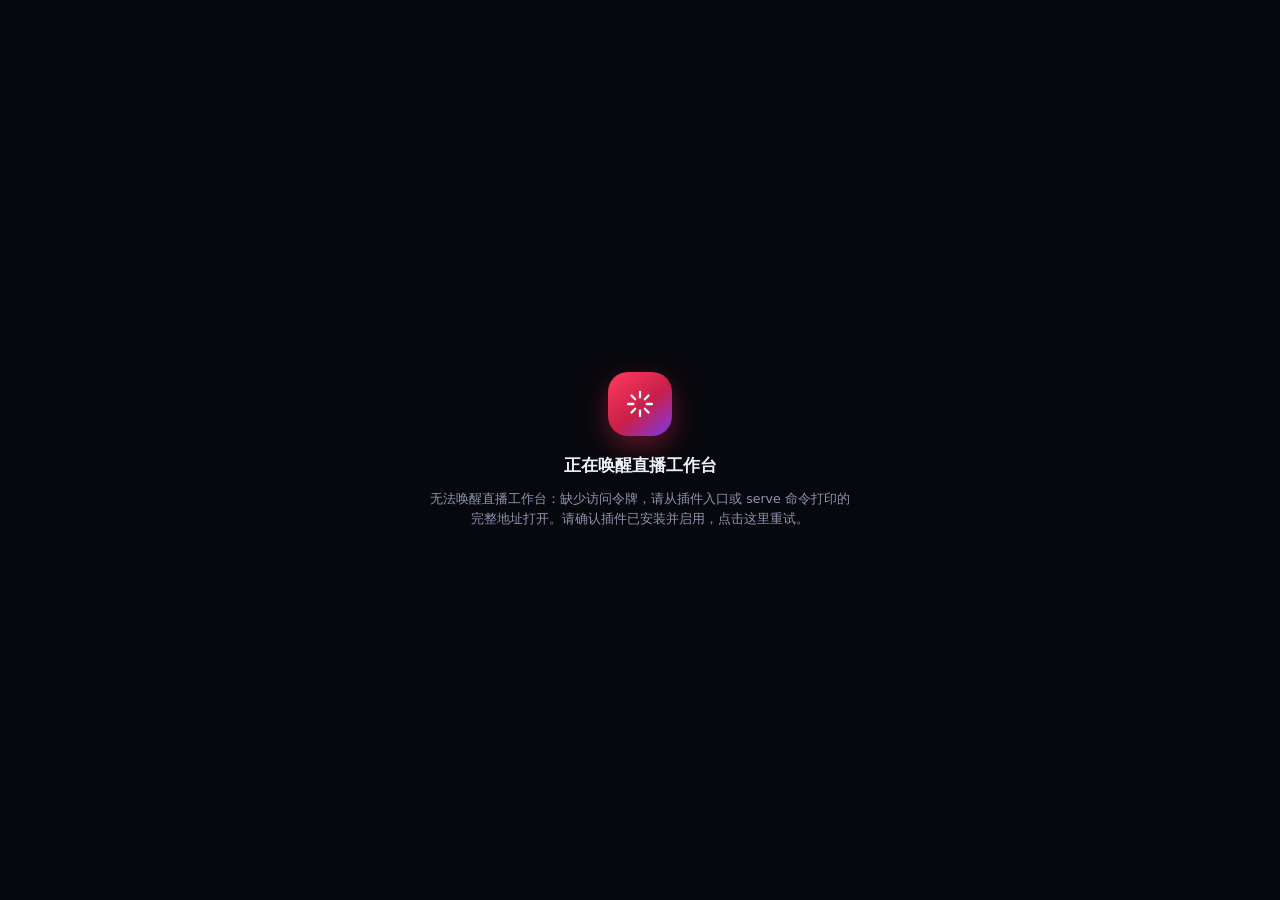
<file: web/index.html>
<!doctype html>
<html lang="zh-CN">
<head>
  <meta charset="utf-8" />
  <meta name="viewport" content="width=device-width, initial-scale=1" />
  <meta name="color-scheme" content="dark" />
  <title>抖音直播工作台</title>
  <link rel="icon" href="data:,">
  <link rel="stylesheet" href="assets/workbench.css" />
</head>
<body>
  <div id="app" class="wb" data-tab="console" data-boot="loading">
    <header class="topbar">
      <div class="brand">
        <span class="brand-mark" id="brand-icon" aria-hidden="true"></span>
        <div class="brand-text">
          <h1>抖音直播工作台</h1>
          <p><span class="mono" id="version-label">v1.0.0</span><span class="sep">·</span><span id="mode-label">正在连接本地互动服务</span></p>
        </div>
      </div>
      <div class="top-status">
        <span class="pill" id="conn-pill"><i class="dot"></i><span>连接中</span></span>
        <span class="pill neutral" id="health-pill">未开播</span>
        <span class="pill mono" id="clock-pill">00:00</span>
      </div>
      <div class="top-actions">
        <button type="button" class="btn ghost small" id="copy-overlay-top">复制覆盖层</button>
        <button type="button" class="btn ghost small" id="open-overlay-top">新窗口预览</button>
        <button type="button" class="btn primary" id="start-top">一键开播</button>
        <button type="button" class="btn danger" id="stop-top" hidden>结束直播</button>
      </div>
    </header>

    <nav class="tabs" id="tabs" aria-label="工作台分区">
      <button type="button" class="tab active" data-tab="console" data-icon="play">控制台</button>
      <button type="button" class="tab" data-tab="control" data-icon="monitor">场控</button>
        <button type="button" class="tab" data-tab="data" data-icon="chart">数据</button>
      <button type="button" class="tab" data-tab="monitor" data-icon="monitor">监控</button>
      <button type="button" class="tab" data-tab="review" data-icon="history">复盘</button>
      <button type="button" class="tab" data-tab="settings" data-icon="settings">设置</button>
      <span class="tab-spacer"></span>
      <span class="tab-hint" id="tab-hint">选择玩法 · 检查互动源 · 一键开播</span>
    </nav>

    <section class="live-hero" aria-label="直播主舞台">
      <div class="hero-copy">
        <span class="eyebrow"><i></i>LIVE CONTROL ROOM / 01</span>
        <h2>扣 1 加入人类，<em>扣 2 加入丧尸</em></h2>
        <p>双阵营实时对战：弹幕选边、礼物升级兵种，从冲锋兵一路进化到无敌邪神，先破对方基地者获胜。</p>
        <div class="hero-actions">
          <button type="button" class="btn primary large" id="hero-start">开始直播</button>
          
        </div>
        <div class="hero-metrics"><span><b id="hero-energy">扣1</b><small>加入人类</small></span><span><b id="hero-viewers">扣2</b><small>加入丧尸</small></span><span><b>礼物</b><small>升级兵种</small></span></div>
      </div>
      <div class="hero-stage hero-reactor-stage" id="hero-stage">
        <div class="stage-grid"></div><div class="stage-orbit orbit-a"></div><div class="stage-orbit orbit-b"></div>
        <div class="stage-reactor"><span class="stage-reactor-ring ring-one"></span><span class="stage-reactor-ring ring-two"></span><strong id="stage-beat">LIVE</strong><small>INTERACTION CORE</small></div>
        <div class="stage-label label-top">HUMAN VS ZOMBIE <b>● READY</b></div><div class="stage-label label-bottom">事件响应 <b id="stage-score">待开播</b></div>
        <div class="particle-field" id="particle-field"></div>
      </div>
    </section>

    <main class="main">
      <section class="pane" data-pane="console">
        <div class="console-grid">
          <div class="console-main">
            <section class="panel">
              <header class="panel-head">
                <div>
                  <h2>人类 VS 丧尸 · 主舞台</h2>
                  <p>双阵营兵线对战：弹幕选边、礼物升级兵种、破塔奖池与贡献榜实时结算</p>
                </div>
                <span class="tag" id="games-tag">抖音弹幕互动</span>
              </header>
              <div class="game-grid" id="game-grid"></div>
            </section>

            <section class="panel">
              <header class="panel-head">
                <div>
                  <h2>舞台控制</h2>
                  <p id="options-desc">控制回合时长、单位上限、助威推力、破塔奖池与镜头榜单</p>
                </div>
                <button type="button" class="btn ghost small" id="options-reset">恢复默认</button>
              </header>
              <div class="options-grid" id="options-grid"></div>
            </section>

            <section class="panel" id="launch-panel">
              <header class="panel-head">
                <div>
                  <h2>开播检查</h2>
                  <p>一键开播会启动互动服务、覆盖层与互动源</p>
                </div>
                <span class="tag good" id="launch-tag">就绪</span>
              </header>
              <div class="checklist" id="checklist"></div>
              <div class="launch-row">
                <button type="button" class="btn primary large" id="launch-btn">一键开播</button>
                <button type="button" class="btn secondary" id="next-round-btn">下一回合</button>
                <button type="button" class="btn danger ghost" id="end-btn">结束直播</button>
              </div>
              <p class="fineprint">开播后仍需在抖音直播伴侣里点「开始直播」；本工作台负责互动玩法、覆盖层与事件接入，不会操作抖音官方开播按钮。</p>
            </section>

            <section class="panel">
              <header class="panel-head">
                <div>
                  <h2>礼物模拟器</h2>
                  <p>不接真实弹幕也能彩排，礼物热度会真实计入当前玩法</p>
                </div>
                <span class="tag mono" id="gift-heat-preview">热度 +1</span>
              </header>
              <div class="gift-grid" id="gift-grid"></div>
              <div class="gift-form">
                <label class="field inline">
                  <span>观众昵称</span>
                  <input id="gift-user" type="text" maxlength="24" placeholder="留空则随机观众" autocomplete="off" />
                </label>
                <label class="field inline count">
                  <span>数量</span>
                  <input id="gift-count" type="number" min="1" max="999" step="1" value="1" />
                </label>
                <button type="button" class="btn primary" id="gift-send">送出礼物</button>
                <button type="button" class="btn ghost" id="gift-random">随机观众</button>
                
                
              </div>
              <div class="gift-feedback" id="gift-feedback">还没有送出测试礼物</div>
            </section>
          </div>

          <aside class="console-side">
            <section class="panel preview-panel">
              <header class="panel-head">
                <div>
                  <h2>直播预览 · 9:16</h2>
                  <p>与直播伴侣里的覆盖层一致</p>
                </div>
                <button type="button" class="icon-btn" id="preview-refresh" title="刷新预览" aria-label="刷新预览">
                  <svg width="16" height="16" viewBox="0 0 24 24" fill="none" stroke="currentColor" stroke-width="1.8" stroke-linecap="round" stroke-linejoin="round"><path d="M20 11a8 8 0 1 0-2.3 5.7M20 4v7h-7"/></svg>
                </button>
              </header>
              <div class="phone-frame">
                <div class="phone-notch"></div>
                <div class="phone-screen">
                  <iframe id="overlay-preview" title="直播覆盖层预览"></iframe>
                  <div class="preview-empty" id="preview-empty">正在连接互动服务</div>
                </div>
              </div>
              <div class="preview-actions">
                <button type="button" class="btn secondary small" id="copy-overlay-side">复制覆盖层地址</button>
                <button type="button" class="btn ghost small" id="open-overlay-side">浏览器打开</button>
              </div>
              <ol class="obs-steps">
                <li>打开抖音直播伴侣，添加「浏览器 / 网页」来源</li>
                <li>粘贴覆盖层地址，分辨率 1080 × 1920，背景透明</li>
                <li>工作台点「一键开播」后，再在直播伴侣点「开始直播」</li>
              </ol>
            </section>

            <section class="panel">
              <header class="panel-head compact">
                <div><h2>本场速览</h2><p id="side-session-label">待开播</p></div>
              </header>
              <div class="mini-stats" id="side-kpis"></div>
            </section>

            <section class="panel">
              <header class="panel-head compact">
                <div><h2>互动源</h2><p id="side-source-label">尚未连接</p></div>
                <span class="tag" id="side-source-tag">演示</span>
              </header>
              <div class="source-quick" id="side-source"></div>
            </section>
          </aside>
        </div>
      </section>

      <section class="pane" data-pane="control" hidden>
        <div class="control-hero panel">
          <div>
            <span class="eyebrow"><i></i>LIVE FLOOR / 02</span>
            <h2>场控台 · <em>节奏、话术、BGM</em> 一把抓</h2>
            <p>字幕直接上屏；关键词自动应答；到点自动提醒；背景音乐从覆盖层或本机播放。</p>
          </div>
          <div class="control-live" id="control-live"></div>
        </div>
        <div class="control-grid">
          <section class="panel control-push">
            <header class="panel-head">
              <div><h2>立即上屏</h2><p>6 秒后自动隐藏，可勾选语音播报</p></div>
              <span class="tag" id="control-subtitle-tag">待上屏</span>
            </header>
            <textarea id="control-text" class="control-text" rows="3" placeholder="例如：最后 30 秒，落后一方一个小心心就能反打"></textarea>
            <div class="control-row">
              <select id="control-tone">
                <option value="info">常规</option>
                <option value="human">人类阵营</option>
                <option value="zombie">丧尸阵营</option>
                <option value="gift">礼物感谢</option>
                <option value="boost">冲榜加速</option>
                <option value="welcome">欢迎新人</option>
                <option value="follow">关注感谢</option>
                <option value="warning">警示</option>
              </select>
              <label class="switch"><input type="checkbox" id="control-tts-once" /><i></i><span>语音播报</span></label>
              <button type="button" class="btn primary" id="control-push">上屏</button>
            </div>
          </section>
          <section class="panel control-bgm">
            <header class="panel-head">
              <div><h2>背景音乐</h2><p id="bgm-status">未选择曲目</p></div>
              <span class="tag" id="bgm-tag">停止</span>
            </header>
            <div class="bgm-now" id="bgm-now"></div>
            <div class="control-row">
              <input id="bgm-query" placeholder="搜索歌名 / 歌手，例如：开场 热血" />
              <button type="button" class="btn secondary" id="bgm-search">搜索</button>
            </div>
            <div class="bgm-results" id="bgm-results"></div>
            <div class="control-row">
              <button type="button" class="btn ghost" id="bgm-toggle">播放 / 暂停</button>
              <select id="bgm-route">
                <option value="workbench">本机播放（推荐）</option>
                <option value="overlay">覆盖层播放</option>
                <option value="both">同时播放</option>
              </select>
              <input id="bgm-volume" type="range" min="0" max="100" />
              <b id="bgm-volume-label">35%</b>
            </div>
            <p class="control-hint">本机播放（推荐）：直播伴侣采集「系统扬声器」，开播即响、不依赖浏览器手势；覆盖层播放：采集「网页声音」，浏览器可能拦截自动播放，需要先点一下覆盖层。两路不要同时开，避免回声。</p>
          </section>
          <section class="panel control-scripts">
            <header class="panel-head">
              <div><h2>话术库</h2><p>点击即上屏，F1–F6 快捷键</p></div>
              <button type="button" class="btn ghost small" id="control-ai">AI 生成 5 条</button>
            </header>
            <div id="script-groups" class="script-groups"></div>
          </section>
          <section class="panel control-rules">
            <header class="panel-head">
              <div><h2>自动应答</h2><p>关键词命中后自动上屏，同一个人有冷却</p></div>
              <span class="tag" id="rule-tag">0 条</span>
            </header>
            <div id="rule-list" class="rule-list"></div>
          </section>
          <section class="panel control-timeline">
            <header class="panel-head">
              <div><h2>场控时间轴</h2><p>按开播分钟提醒话术，点“执行”立即上屏</p></div>
            </header>
            <div id="timeline-list" class="timeline-list"></div>
          </section>
          <section class="panel control-safety">
            <header class="panel-head">
              <div><h2>安全与开关</h2><p>敏感词只拦截自动应答，不影响玩法计分</p></div>
            </header>
            <div class="control-switches">
              <label class="switch"><input type="checkbox" id="control-auto" /><i></i><span>自动应答</span></label>
              <label class="switch"><input type="checkbox" id="control-tts-global" /><i></i><span>全局语音播报</span></label>
            </div>
            <label class="field"><span>敏感词（逗号分隔）</span><textarea id="control-banned" rows="2"></textarea></label>
            <div class="form-actions"><button type="button" class="btn primary" id="control-save">保存场控设置</button></div>
          </section>
          <section class="panel control-stage">
            <header class="panel-head">
              <div><h2>3D 舞台与主将</h2><p>覆盖层实时 3D；可导入 meshy.cn 下载的 GLB 主将模型</p></div>
              <span class="tag" id="stage-tag">3D</span>
            </header>
            <div class="stage-form">
              <label class="field"><span>舞台模式</span>
                <select id="stage-mode">
                  <option value="3d">3D 舞台</option>
                  <option value="auto">自动（失败回退 2D）</option>
                  <option value="2d">2D 舞台</option>
                </select>
              </label>
              <label class="field"><span>画质</span>
                <select id="stage-quality">
                  <option value="high">高（推荐）</option>
                  <option value="balanced">均衡</option>
                  <option value="low">低配</option>
                </select>
              </label>
              <label class="field"><span>机位</span>
                <select id="stage-camera">
                  <option value="cinematic">电影感晃动</option>
                  <option value="fixed">固定机位</option>
                </select>
              </label>
              <label class="field"><span>舞台背景</span><select id="stage-background"><option value="auto">自动匹配玩法</option></select></label>
            </div>
            <div class="stage-models" id="stage-models"></div>
            <div class="control-row">
              <label class="btn ghost file-btn">导入 GLB<input type="file" id="stage-import" accept=".glb,.gltf" hidden /></label>
              <button type="button" class="btn primary" id="stage-save">保存舞台设置</button>
              <a class="btn ghost" href="https://meshy.cn/" target="_blank" rel="noreferrer">去 meshy.cn 下载</a>
            </div>
            <p class="control-hint">meshy.cn → 3D 模型 → 生成或挑一个 → 下载 GLB（带骨骼动画更好）→ 导入后指派给人类/丧尸主将。模型只保存在本机插件目录。</p>
          </section>
        </div>
      </section>

      <section class="pane" data-pane="data" hidden>
        <div class="stats-grid" id="data-kpis"></div>
        <div class="data-grid">
          <section class="panel">
            <header class="panel-head">
              <div><h2>礼物热度趋势</h2><p id="chart-caption">按分钟统计本场礼物热度</p></div>
              <span class="tag mono" id="chart-total">0 热度</span>
            </header>
            <div class="chart" id="heat-chart"></div>
          </section>
          <section class="panel">
            <header class="panel-head">
              <div><h2>玩法实时数据</h2><p id="engine-caption">尚未开播</p></div>
            </header>
            <div class="engine-snapshot" id="engine-snapshot"></div>
          </section>
        </div>
        <div class="data-grid">
          <section class="panel">
            <header class="panel-head">
              <div><h2>贡献榜</h2><p>按本场礼物热度排序，刷新会同步到覆盖层</p></div>
              <span class="tag" id="top-users-tag">0 人上榜</span>
            </header>
            <div class="table" id="top-users"></div>
          </section>
          <section class="panel">
            <header class="panel-head">
              <div><h2>回合记录</h2><p>本场结算明细，最多保留最近 8 回合</p></div>
            </header>
            <div class="round-list" id="round-list"></div>
          </section>
        </div>
      </section>

      <section class="pane" data-pane="monitor" hidden>
        <div class="stats-grid" id="monitor-kpis"></div>
        <div class="monitor-grid">
          <section class="panel">
            <header class="panel-head">
              <div><h2>互动源</h2><p>演示源用于彩排；中继用于接入真实弹幕</p></div>
              <span class="tag" id="source-mode-tag">演示</span>
            </header>
            <div id="source-detail"></div>
          </section>
          <section class="panel">
            <header class="panel-head">
              <div><h2>健康与告警</h2><p>连接、回合与记录异常都会出现在这里</p></div>
            </header>
            <div class="alert-list" id="alert-list"></div>
          </section>
        </div>
        <section class="panel">
          <header class="panel-head">
            <div><h2>实时事件流</h2><p>最近 20 条互动事件，按时间倒序</p></div>
            <span class="pill" id="stream-pill"><i class="dot"></i><span>SSE 连接中</span></span>
          </header>
          <div class="table event-table" id="event-stream"></div>
        </section>
      </section>

      <section class="pane" data-pane="review" hidden>
        <div class="review-grid">
          <section class="panel">
            <header class="panel-head">
              <div><h2>本场复盘</h2><p id="review-caption">尚未开播</p></div>
              <div class="head-actions">
                <button type="button" class="btn ghost small" id="report-copy">复制摘要</button>
                <button type="button" class="btn ghost small" id="report-export">导出 JSON</button>
              </div>
            </header>
            <div id="report-card"></div>
          </section>
          <section class="panel">
            <header class="panel-head">
              <div><h2>历史场次</h2><p>数据保存在本机插件数据目录</p></div>
              <button type="button" class="btn ghost small" id="sessions-refresh">刷新</button>
            </header>
            <div id="session-list" class="session-list"></div>
            <div id="session-detail" class="session-detail" hidden></div>
          </section>
        </div>
      </section>

      <section class="pane" data-pane="settings" hidden>
        <div class="settings-grid">
          <section class="panel">
            <header class="panel-head"><div><h2>直播间信息</h2><p>显示在覆盖层顶部，影响所有玩法</p></div></header>
            <div class="form-grid">
              <label class="field"><span>直播间标题</span><input id="set-title" type="text" maxlength="30" /></label>
              <label class="field"><span>副标题</span><input id="set-subtitle" type="text" maxlength="40" /></label>
              <label class="field"><span>覆盖层主题</span>
                <div class="theme-row" id="set-theme">
                  <button type="button" class="theme-swatch" data-theme="neon"><i class="sw-neon"></i>霓虹夜场</button>
                  <button type="button" class="theme-swatch" data-theme="candy"><i class="sw-candy"></i>糖果派对</button>
                  <button type="button" class="theme-swatch" data-theme="gold"><i class="sw-gold"></i>鎏金舞台</button>
                </div>
              </label>
              <div class="toggle-row">
                <label class="switch"><input type="checkbox" id="set-sound" /><i></i><span>覆盖层音效</span></label>
                <label class="switch"><input type="checkbox" id="set-hints" /><i></i><span>显示玩法提示</span></label>
              </div>
            </div>
            <div class="form-actions"><button type="button" class="btn primary" id="set-info-save">保存直播间信息</button></div>
          </section>

          <section class="panel">
            <header class="panel-head"><div><h2>真实弹幕中继</h2><p>把扩展或弹幕中继的推送地址填到这里；令牌只保存在本机</p></div><span class="tag" id="relay-state-tag">演示源</span></header>
            <div class="form-grid">
              <label class="field"><span>中继地址</span><input id="set-relay-url" type="text" placeholder="http://127.0.0.1:17321/events" autocomplete="off" /></label>
              <label class="field"><span>访问令牌</span><input id="set-relay-token" type="password" placeholder="留空表示不修改已保存令牌" autocomplete="off" /></label>
              <label class="switch"><input type="checkbox" id="set-relay-auto" /><i></i><span>断线自动重连</span></label>
            </div>
            <div class="form-actions">
              <button type="button" class="btn primary" id="relay-save">保存并连接</button>
              <button type="button" class="btn ghost" id="relay-demo">切回演示源</button>
              <button type="button" class="btn ghost" id="relay-clear-token">清除令牌</button>
            </div>
          </section>

          <section class="panel">
            <header class="panel-head"><div><h2>演示互动</h2><p>彩排时自动生成礼物、评论、进场与点赞</p></div><span class="tag" id="demo-state-tag">未运行</span></header>
            <div class="form-grid two">
              <label class="field"><span>演示节奏</span>
                <select id="set-demo-scenario">
                  <option value="normal">常态互动</option>
                  <option value="burst">礼物爆发</option>
                  <option value="finale">终场冲榜</option>
                  <option value="quiet">安静陪伴</option>
                </select>
              </label>
              <label class="field"><span>速度倍率</span>
                <select id="set-demo-speed">
                  <option value="0.5">0.5 倍</option>
                  <option value="1">1 倍</option>
                  <option value="2">2 倍</option>
                  <option value="4">4 倍</option>
                </select>
              </label>
            </div>
            <div class="form-actions"><button type="button" class="btn primary" id="demo-save">保存演示设置</button></div>
          </section>

          <section class="panel">
            <header class="panel-head"><div><h2>礼物热度权重</h2><p>只影响玩法计分，不是抖音官方抖币价格</p></div><button type="button" class="btn ghost small" id="heat-reset">恢复默认</button></header>
            <div class="heat-grid" id="heat-grid"></div>
            <div class="form-actions"><button type="button" class="btn primary" id="heat-save">保存礼物权重</button></div>
          </section>


          <section class="panel">
            <header class="panel-head"><div><h2>运行信息</h2><p>本地服务与数据目录</p></div></header>
            <div class="info-list" id="runtime-info"></div>
          </section>
        </div>
      </section>
    </main>

    <div class="toasts" id="toasts" aria-live="polite"></div>
    <div class="modal-backdrop" id="modal" hidden>
      <div class="modal" role="dialog" aria-modal="true">
        <h3 id="modal-title">确认操作</h3>
        <p id="modal-text"></p>
        <div class="modal-actions">
          <button type="button" class="btn ghost" id="modal-cancel">取消</button>
          <button type="button" class="btn danger" id="modal-confirm">确认</button>
        </div>
      </div>
    </div>
    <div class="boot-screen" id="boot-screen">
      <div class="boot-card">
        <span class="brand-mark big" id="boot-icon" aria-hidden="true"></span>
        <h2>正在唤醒直播工作台</h2>
        <p id="boot-text">连接本地互动服务…</p>
      </div>
    </div>
  </div>
  <script type="module" src="assets/workbench.mjs"></script>
</body>
</html>
</file>
<file: web/assets/workbench.css>
:root {
  --bg: #08090f;
  --bg-soft: #0b0d16;
  --panel: #11131e;
  --panel-2: #161a28;
  --panel-3: #1b2030;
  --line: rgba(255, 255, 255, 0.08);
  --line-strong: rgba(255, 255, 255, 0.16);
  --text: #eef1fa;
  --muted: #8d95ad;
  --faint: #626a83;
  --red: #fe2c55;
  --red-soft: rgba(254, 44, 85, 0.14);
  --red-deep: #d61f45;
  --cyan: #22d3ee;
  --cyan-soft: rgba(34, 211, 238, 0.12);
  --gold: #facc15;
  --green: #34d399;
  --amber: #fbbf24;
  --blue: #60a5fa;
  --radius: 16px;
  --radius-sm: 11px;
  --shadow: 0 18px 50px rgba(0, 0, 0, 0.35);
  --font: "PingFang SC", "Microsoft YaHei", "Noto Sans SC", "Source Han Sans SC", system-ui, sans-serif;
  --num: "DIN Alternate", "Bahnschrift", "Arial Narrow", "PingFang SC", sans-serif;
}

* { box-sizing: border-box; }

html, body {
  margin: 0;
  min-height: 100%;
  background: var(--bg);
  color: var(--text);
  font-family: var(--font);
  font-size: 14px;
  -webkit-font-smoothing: antialiased;
}

body {
  background:
    radial-gradient(1100px 500px at 8% -10%, rgba(254, 44, 85, 0.16), transparent 60%),
    radial-gradient(900px 480px at 96% 0%, rgba(34, 211, 238, 0.09), transparent 62%),
    linear-gradient(180deg, #0a0c14 0%, #08090f 55%, #07080d 100%);
  background-attachment: fixed;
}

button { font-family: inherit; }
input, select, textarea { font-family: inherit; }
[hidden] { display: none !important; }

::-webkit-scrollbar { width: 10px; height: 10px; }
::-webkit-scrollbar-thumb { background: rgba(255, 255, 255, 0.12); border-radius: 8px; }
::-webkit-scrollbar-track { background: transparent; }

.mono { font-family: var(--num); font-variant-numeric: tabular-nums; }

/* ── 顶栏 ─────────────────────────────────────────────── */
.wb { min-height: 100vh; padding-bottom: 40px; }

.topbar {
  position: sticky;
  top: 0;
  z-index: 40;
  display: flex;
  align-items: center;
  gap: 18px;
  padding: 12px 22px;
  border-bottom: 1px solid var(--line);
  background: rgba(8, 9, 15, 0.86);
  backdrop-filter: blur(18px);
}

.brand { display: flex; align-items: center; gap: 12px; min-width: 0; }
.brand-mark {
  width: 42px;
  height: 42px;
  flex-shrink: 0;
  border-radius: 13px;
  display: grid;
  place-items: center;
  color: #fff;
  background: linear-gradient(140deg, #ff3b5c, #c81f4a 55%, #7c3aed);
  box-shadow: 0 10px 26px rgba(254, 44, 85, 0.35);
}
.brand-mark svg { width: 22px; height: 22px; }
.brand-mark.big { width: 64px; height: 64px; border-radius: 20px; }
.brand-mark.big svg { width: 32px; height: 32px; }
.brand-text { min-width: 0; }
.brand-text h1 { margin: 0; font-size: 17px; letter-spacing: 0.4px; white-space: nowrap; overflow: hidden; text-overflow: ellipsis; }
.brand-text p { margin: 3px 0 0; display: flex; align-items: center; gap: 6px; color: var(--muted); font-size: 12px; }
.brand-text .sep { color: var(--faint); }

.top-status { display: flex; align-items: center; gap: 8px; margin-left: auto; }
.top-actions { display: flex; align-items: center; gap: 8px; }

.pill {
  display: inline-flex;
  align-items: center;
  gap: 7px;
  height: 30px;
  padding: 0 12px;
  border-radius: 999px;
  border: 1px solid var(--line);
  background: rgba(255, 255, 255, 0.03);
  color: var(--muted);
  font-size: 12px;
  white-space: nowrap;
}
.pill .dot { width: 7px; height: 7px; border-radius: 50%; background: var(--faint); }
.pill.live { color: #ffd6de; border-color: rgba(254, 44, 85, 0.45); background: var(--red-soft); }
.pill.live .dot { background: var(--red); box-shadow: 0 0 0 4px rgba(254, 44, 85, 0.16); animation: pulse 1.8s infinite; }
.pill.ok { color: #a7f3d0; border-color: rgba(52, 211, 153, 0.3); background: rgba(52, 211, 153, 0.08); }
.pill.ok .dot { background: var(--green); }
.pill.warn { color: #fde68a; border-color: rgba(251, 191, 36, 0.35); background: rgba(251, 191, 36, 0.08); }
.pill.warn .dot { background: var(--amber); }
.pill.bad { color: #fecdd3; border-color: rgba(251, 113, 133, 0.4); background: rgba(251, 113, 133, 0.1); }
.pill.bad .dot { background: #fb7185; }
.pill.neutral { color: var(--muted); }

@keyframes pulse {
  0%, 100% { box-shadow: 0 0 0 3px rgba(254, 44, 85, 0.18); }
  50% { box-shadow: 0 0 0 7px rgba(254, 44, 85, 0.04); }
}

/* ── 按钮 ─────────────────────────────────────────────── */
.btn {
  display: inline-flex;
  align-items: center;
  justify-content: center;
  gap: 7px;
  height: 36px;
  padding: 0 16px;
  border-radius: 10px;
  border: 1px solid transparent;
  font-size: 13px;
  font-weight: 600;
  letter-spacing: 0.3px;
  cursor: pointer;
  white-space: nowrap;
  transition: transform 0.12s ease, background 0.2s ease, border-color 0.2s ease, opacity 0.2s ease;
  user-select: none;
}
.btn:active { transform: translateY(1px); }
.btn:disabled { opacity: 0.45; cursor: not-allowed; }
.btn.primary {
  color: #fff;
  background: linear-gradient(135deg, #ff4d6d, #e11d48 60%, #be123c);
  box-shadow: 0 8px 22px rgba(225, 29, 72, 0.3);
}
.btn.primary:hover { filter: brightness(1.06); }
.btn.secondary { color: #dbe4ff; background: rgba(255, 255, 255, 0.08); border-color: var(--line-strong); }
.btn.secondary:hover { background: rgba(255, 255, 255, 0.12); }
.btn.ghost { color: var(--muted); background: transparent; border-color: var(--line); }
.btn.ghost:hover { color: var(--text); background: rgba(255, 255, 255, 0.05); border-color: var(--line-strong); }
.btn.danger { color: #fecdd3; background: rgba(190, 18, 60, 0.18); border-color: rgba(251, 113, 133, 0.35); }
.btn.danger:hover { background: rgba(190, 18, 60, 0.3); }
.btn.danger.ghost { background: transparent; }
.btn.small { height: 30px; padding: 0 11px; font-size: 12px; border-radius: 8px; }
.btn.large { height: 44px; padding: 0 26px; font-size: 14px; border-radius: 12px; }
.btn.team-red { color: #ffc2cf; border-color: rgba(254, 44, 85, 0.35); }
.btn.team-blue { color: #bfdbfe; border-color: rgba(96, 165, 250, 0.35); }
.btn svg { flex-shrink: 0; }

.icon-btn {
  width: 30px;
  height: 30px;
  display: grid;
  place-items: center;
  border-radius: 8px;
  border: 1px solid var(--line);
  background: transparent;
  color: var(--muted);
  cursor: pointer;
}
.icon-btn:hover { color: var(--text); background: rgba(255, 255, 255, 0.06); }

/* ── 分区导航 ─────────────────────────────────────────── */
.tabs {
  position: sticky;
  top: 67px;
  z-index: 30;
  display: flex;
  align-items: center;
  gap: 6px;
  padding: 8px 22px;
  border-bottom: 1px solid var(--line);
  background: rgba(9, 10, 17, 0.9);
  backdrop-filter: blur(16px);
  overflow-x: auto;
}
.tabs::-webkit-scrollbar { height: 0; }
.tab {
  display: inline-flex;
  align-items: center;
  gap: 7px;
  height: 34px;
  padding: 0 14px;
  border: 1px solid transparent;
  border-radius: 9px;
  background: transparent;
  color: var(--muted);
  font-size: 13px;
  font-weight: 600;
  cursor: pointer;
  white-space: nowrap;
}
.tab svg { width: 15px; height: 15px; opacity: 0.85; }
.tab:hover { color: var(--text); background: rgba(255, 255, 255, 0.05); }
.tab.active { color: #fff; background: rgba(254, 44, 85, 0.14); border-color: rgba(254, 44, 85, 0.32); }
.tab-spacer { flex: 1; }
.tab-hint { color: var(--faint); font-size: 12px; white-space: nowrap; padding-right: 4px; }

/* ── 布局 ─────────────────────────────────────────────── */
.main { max-width: 1560px; margin: 0 auto; padding: 18px 22px 0; }
.pane { display: none; }
.pane.active { display: block; animation: paneIn 0.22s ease both; }
@keyframes paneIn { from { opacity: 0; transform: translateY(6px); } to { opacity: 1; transform: none; } }

.panel {
  border: 1px solid var(--line);
  border-radius: var(--radius);
  background: linear-gradient(160deg, rgba(22, 26, 40, 0.92), rgba(13, 15, 24, 0.94));
  box-shadow: var(--shadow);
  padding: 18px;
  min-width: 0;
}
.panel + .panel { margin-top: 14px; }
.panel-head {
  display: flex;
  align-items: flex-start;
  justify-content: space-between;
  gap: 14px;
  margin-bottom: 14px;
}
.panel-head.compact { margin-bottom: 10px; }
.panel-head h2 { margin: 0; font-size: 15px; letter-spacing: 0.3px; }
.panel-head p { margin: 4px 0 0; color: var(--muted); font-size: 12px; line-height: 1.5; }
.head-actions { display: flex; align-items: center; gap: 8px; flex-shrink: 0; }

.tag {
  display: inline-flex;
  align-items: center;
  height: 24px;
  padding: 0 9px;
  border-radius: 7px;
  border: 1px solid var(--line);
  background: rgba(255, 255, 255, 0.04);
  color: var(--muted);
  font-size: 11px;
  letter-spacing: 0.4px;
  white-space: nowrap;
}
.tag.good { color: #a7f3d0; border-color: rgba(52, 211, 153, 0.3); background: rgba(52, 211, 153, 0.08); }
.tag.warn { color: #fde68a; border-color: rgba(251, 191, 36, 0.3); background: rgba(251, 191, 36, 0.08); }
.tag.bad { color: #fecdd3; border-color: rgba(251, 113, 133, 0.32); background: rgba(251, 113, 133, 0.08); }
.tag.live { color: #ffd6de; border-color: rgba(254, 44, 85, 0.4); background: var(--red-soft); }
.tag.mono { font-family: var(--num); }

/* ── 控制台 ───────────────────────────────────────────── */
.console-grid { display: grid; grid-template-columns: minmax(0, 1fr) 372px; gap: 14px; align-items: start; }
.console-grid > *, .data-grid > *, .monitor-grid > *, .review-grid > *, .settings-grid > * { min-width: 0; }
.console-side { position: sticky; top: 118px; display: flex; flex-direction: column; gap: 0; }
.console-side .panel + .panel { margin-top: 14px; }

.game-grid { display: grid; grid-template-columns: repeat(auto-fill, minmax(242px, 1fr)); gap: 10px; }
.game-card {
  position: relative;
  display: flex;
  flex-direction: column;
  gap: 10px;
  min-height: 238px;
  padding: 14px;
  border-radius: 14px;
  border: 1px solid var(--line);
  background: rgba(9, 13, 24, 0.78);
  cursor: pointer;
  text-align: left;
  color: inherit;
  transition: border-color 0.18s ease, transform 0.18s ease, box-shadow 0.18s ease;
  overflow: hidden;
  isolation: isolate;
}
.game-card::before {
  content: "";
  position: absolute;
  inset: 0;
  z-index: 0;
  background-image: var(--cover, none);
  background-size: cover;
  background-position: center 42%;
  opacity: 0.82;
  transform: scale(1.04);
  transition: opacity 0.28s ease, transform 0.5s cubic-bezier(0.22, 1, 0.36, 1);
}
.game-card::after {
  content: "";
  position: absolute;
  inset: 0;
  z-index: 0;
  pointer-events: none;
  background:
    linear-gradient(180deg, rgba(5, 9, 18, 0.08) 0%, rgba(5, 9, 18, 0.34) 38%, rgba(5, 9, 18, 0.93) 100%),
    linear-gradient(150deg, color-mix(in srgb, var(--a) 24%, transparent), transparent 55%);
}
.game-card > * { position: relative; z-index: 1; }
.game-card:hover { border-color: var(--line-strong); transform: translateY(-2px); box-shadow: 0 16px 40px rgba(0, 0, 0, 0.38); }
.game-card:hover::before { opacity: 0.95; transform: scale(1.1); }
.game-card.selected {
  border-color: color-mix(in srgb, var(--a) 62%, transparent);
  background: rgba(9, 13, 24, 0.86);
  box-shadow: 0 0 0 1px color-mix(in srgb, var(--a) 40%, transparent), 0 18px 44px rgba(0, 0, 0, 0.4), 0 0 34px color-mix(in srgb, var(--a) 22%, transparent);
}
.game-card.selected::before { opacity: 1; }
.game-head { display: flex; align-items: center; gap: 10px; }
.game-icon {
  width: 40px;
  height: 40px;
  border-radius: 11px;
  display: grid;
  place-items: center;
  flex-shrink: 0;
  color: #fff;
  background: linear-gradient(140deg, color-mix(in srgb, var(--a) 92%, #fff), color-mix(in srgb, var(--b) 82%, #000));
  box-shadow: 0 8px 18px color-mix(in srgb, var(--a) 26%, transparent);
}
.game-icon svg { width: 21px; height: 21px; }
.game-title { min-width: 0; }
.game-title b { display: block; font-size: 15px; letter-spacing: 0.3px; }
.game-title span { display: block; margin-top: 3px; color: var(--muted); font-size: 11px; }
.game-check {
  position: absolute;
  top: 12px;
  right: 12px;
  width: 20px;
  height: 20px;
  border-radius: 50%;
  border: 1px solid var(--line-strong);
  display: grid;
  place-items: center;
  color: transparent;
  background: rgba(0, 0, 0, 0.25);
}
.game-card.selected .game-check { color: #fff; background: var(--a); border-color: transparent; }
.game-card.selected .game-check svg { width: 12px; height: 12px; }
.game-tagline { margin: 0; color: #c6ccdd; font-size: 12px; line-height: 1.55; min-height: 36px; }
.game-features { display: flex; flex-wrap: wrap; gap: 5px; }
.game-features span {
  padding: 3px 7px;
  border-radius: 6px;
  background: rgba(255, 255, 255, 0.05);
  border: 1px solid var(--line);
  color: var(--muted);
  font-size: 10.5px;
}
.game-foot { display: flex; align-items: center; justify-content: space-between; gap: 8px; margin-top: auto; }
.game-foot span { color: var(--muted); font-size: 11px; }
.game-foot b { font-family: var(--num); color: var(--text); font-size: 12px; font-weight: 600; }

.options-grid { display: grid; grid-template-columns: repeat(auto-fill, minmax(168px, 1fr)); gap: 12px; }
.field { display: flex; flex-direction: column; gap: 6px; min-width: 0; }
.field > span { color: var(--muted); font-size: 12px; letter-spacing: 0.3px; }
.field input, .field select, .field textarea {
  width: 100%;
  min-height: 36px;
  padding: 8px 11px;
  border-radius: 9px;
  border: 1px solid var(--line-strong);
  background: rgba(6, 8, 14, 0.55);
  color: var(--text);
  font-size: 13px;
  outline: none;
  transition: border-color 0.15s ease, box-shadow 0.15s ease;
}
.field textarea { resize: vertical; line-height: 1.6; }
.field input:focus, .field select:focus, .field textarea:focus {
  border-color: rgba(254, 44, 85, 0.55);
  box-shadow: 0 0 0 3px rgba(254, 44, 85, 0.12);
}
.field input::placeholder, .field textarea::placeholder { color: var(--faint); }
.field.inline { flex-direction: row; align-items: center; gap: 8px; }
.field.inline > span { white-space: nowrap; }
.field.inline input { width: 180px; }
.field.inline.count input { width: 76px; }
.field .suffix { position: relative; }
.field .suffix input { padding-right: 36px; }
.field .suffix em { position: absolute; right: 11px; top: 50%; transform: translateY(-50%); color: var(--faint); font-style: normal; font-size: 11px; pointer-events: none; }

.checklist { display: flex; flex-direction: column; gap: 8px; }
.check-row {
  display: flex;
  align-items: center;
  gap: 10px;
  padding: 10px 12px;
  border-radius: 11px;
  border: 1px solid var(--line);
  background: rgba(255, 255, 255, 0.025);
}
.check-icon {
  width: 26px;
  height: 26px;
  flex-shrink: 0;
  border-radius: 8px;
  display: grid;
  place-items: center;
  background: rgba(255, 255, 255, 0.05);
  color: var(--muted);
}
.check-icon svg { width: 14px; height: 14px; }
.check-row.ok .check-icon { color: var(--green); background: rgba(52, 211, 153, 0.1); }
.check-row.warn .check-icon { color: var(--amber); background: rgba(251, 191, 36, 0.1); }
.check-row.bad .check-icon { color: #fb7185; background: rgba(251, 113, 133, 0.1); }
.check-text { flex: 1; min-width: 0; }
.check-text b { display: block; font-size: 13px; font-weight: 600; }
.check-text span { display: block; margin-top: 2px; color: var(--muted); font-size: 11.5px; overflow: hidden; text-overflow: ellipsis; white-space: nowrap; }
.check-state { flex-shrink: 0; font-size: 11.5px; color: var(--muted); }
.check-row.ok .check-state { color: var(--green); }
.check-row.warn .check-state { color: var(--amber); }
.check-row.bad .check-state { color: #fb7185; }

.launch-row { display: flex; flex-wrap: wrap; gap: 8px; margin-top: 14px; }
.fineprint { margin: 12px 0 0; color: var(--faint); font-size: 11.5px; line-height: 1.6; }

.gift-grid { display: grid; grid-template-columns: repeat(auto-fill, minmax(96px, 1fr)); gap: 8px; }
.gift-chip {
  display: flex;
  flex-direction: column;
  align-items: center;
  gap: 5px;
  padding: 10px 6px 8px;
  border-radius: 11px;
  border: 1px solid var(--line);
  background: rgba(255, 255, 255, 0.025);
  color: var(--muted);
  cursor: pointer;
  transition: border-color 0.15s ease, background 0.15s ease, color 0.15s ease;
}
.gift-chip .gi { width: 24px; height: 24px; }
.gift-chip b { font-size: 12px; font-weight: 600; color: #d9deee; }
.gift-chip em { font-style: normal; font-family: var(--num); font-size: 10.5px; color: var(--faint); }
.gift-chip:hover { border-color: var(--line-strong); background: rgba(255, 255, 255, 0.05); }
.gift-chip.active { color: var(--gold); border-color: rgba(250, 204, 21, 0.38); background: rgba(250, 204, 21, 0.08); }
.gift-chip.active b { color: #fef3c7; }
.gift-chip.active em { color: var(--gold); }

.gift-form { display: flex; flex-wrap: wrap; align-items: flex-end; gap: 10px; margin-top: 12px; }
.gift-feedback {
  margin-top: 10px;
  padding: 9px 12px;
  border-radius: 9px;
  border: 1px dashed var(--line);
  color: var(--faint);
  font-size: 12px;
}
.gift-feedback.ok { color: #c7f9e5; border-color: rgba(52, 211, 153, 0.35); background: rgba(52, 211, 153, 0.06); }
.gift-feedback.err { color: #fecdd3; border-color: rgba(251, 113, 133, 0.35); background: rgba(251, 113, 133, 0.06); }

/* ── 预览 ─────────────────────────────────────────────── */
.preview-panel { padding-bottom: 14px; }
.phone-frame {
  position: relative;
  width: min(100%, 300px);
  margin: 4px auto 0;
  padding: 7px;
  border-radius: 30px;
  background: linear-gradient(160deg, #262b3d, #10121c);
  border: 1px solid var(--line-strong);
  box-shadow: 0 24px 60px rgba(0, 0, 0, 0.45), inset 0 0 0 1px rgba(255, 255, 255, 0.04);
}
.phone-notch {
  position: absolute;
  top: 12px;
  left: 50%;
  transform: translateX(-50%);
  width: 74px;
  height: 16px;
  border-radius: 0 0 10px 10px;
  background: #080a12;
  z-index: 3;
  opacity: 0.85;
}
.phone-screen {
  position: relative;
  aspect-ratio: 9 / 16;
  border-radius: 24px;
  overflow: hidden;
  background: #05060c;
}
.phone-screen iframe {
  position: absolute;
  inset: 0;
  width: 100%;
  height: 100%;
  border: 0;
  display: block;
}
.preview-empty {
  position: absolute;
  inset: 0;
  display: grid;
  place-items: center;
  padding: 20px;
  text-align: center;
  color: var(--faint);
  font-size: 12px;
  background:
    radial-gradient(circle at 50% 30%, rgba(255, 59, 92, 0.1), transparent 60%),
    #080a12;
  z-index: 2;
}
.preview-empty.hidden { display: none; }
.preview-actions { display: flex; gap: 8px; margin-top: 12px; }
.preview-actions .btn { flex: 1; }
.obs-steps {
  margin: 12px 0 0;
  padding: 12px 12px 12px 30px;
  border-radius: 11px;
  border: 1px solid var(--line);
  background: rgba(255, 255, 255, 0.022);
  color: var(--muted);
  font-size: 11.5px;
  line-height: 1.65;
}
.obs-steps li + li { margin-top: 4px; }
.obs-steps li::marker { color: var(--red); font-family: var(--num); }

.mini-stats { display: grid; grid-template-columns: 1fr 1fr; gap: 8px; }
.mini-stat {
  padding: 10px 12px;
  border-radius: 10px;
  border: 1px solid var(--line);
  background: rgba(255, 255, 255, 0.025);
}
.mini-stat span { display: block; color: var(--muted); font-size: 11px; }
.mini-stat b { display: block; margin-top: 3px; font-family: var(--num); font-size: 19px; font-weight: 700; letter-spacing: 0.3px; }
.mini-stat b.accent { color: var(--gold); }
.mini-stat b.cyan { color: var(--cyan); }

.source-quick { display: flex; flex-direction: column; gap: 7px; }
.source-line { display: flex; align-items: center; justify-content: space-between; gap: 10px; padding: 8px 10px; border-radius: 9px; border: 1px solid var(--line); background: rgba(255, 255, 255, 0.022); font-size: 12px; }
.source-line span { color: var(--muted); }
.source-line b { font-weight: 600; color: #d9deee; max-width: 60%; overflow: hidden; text-overflow: ellipsis; white-space: nowrap; }

/* ── 数据 ─────────────────────────────────────────────── */
.stats-grid { display: grid; grid-template-columns: repeat(auto-fit, minmax(148px, 1fr)); gap: 10px; margin-bottom: 14px; }
.stat {
  position: relative;
  padding: 14px 16px;
  border-radius: 14px;
  border: 1px solid var(--line);
  background: linear-gradient(160deg, rgba(24, 28, 43, 0.9), rgba(12, 14, 22, 0.94));
  overflow: hidden;
}
.stat::after {
  content: "";
  position: absolute;
  right: -20px;
  top: -30px;
  width: 80px;
  height: 80px;
  border-radius: 50%;
  background: radial-gradient(circle, var(--tone, rgba(254, 44, 85, 0.18)), transparent 70%);
}
.stat span { display: block; color: var(--muted); font-size: 11.5px; letter-spacing: 0.3px; }
.stat b { display: block; margin-top: 6px; font-family: var(--num); font-size: 26px; font-weight: 700; letter-spacing: 0.4px; }
.stat em { display: block; margin-top: 3px; font-style: normal; font-size: 11px; color: var(--faint); }
.stat.gold b { color: var(--gold); }
.stat.cyan b { color: var(--cyan); }
.stat.green b { color: var(--green); }
.stat.red b { color: #ff8ba1; }

.data-grid { display: grid; grid-template-columns: minmax(0, 1.5fr) minmax(0, 1fr); gap: 14px; margin-bottom: 14px; }
.data-grid .panel { margin-top: 0; }
.chart { height: 238px; position: relative; }
.chart svg { width: 100%; height: 100%; display: block; overflow: visible; }
.chart-empty { position: absolute; inset: 0; display: grid; place-items: center; color: var(--faint); font-size: 12px; }
.chart-label { font-family: var(--num); font-size: 10.5px; fill: var(--faint); }
.chart-grid-line { stroke: rgba(255, 255, 255, 0.06); stroke-width: 1; }
.chart-area { fill: url(#heatGrad); }
.chart-line { fill: none; stroke: #ff4d6d; stroke-width: 2.2; stroke-linecap: round; stroke-linejoin: round; }
.chart-dot { fill: #ffe4ea; stroke: #ff4d6d; stroke-width: 2; }

.engine-snapshot { display: flex; flex-direction: column; gap: 10px; }
.snapshot-empty { color: var(--faint); font-size: 12px; padding: 20px 0; text-align: center; }
.snapshot-row { display: flex; align-items: center; justify-content: space-between; gap: 10px; padding: 10px 12px; border-radius: 10px; border: 1px solid var(--line); background: rgba(255, 255, 255, 0.025); font-size: 12px; }
.snapshot-row span { color: var(--muted); }
.snapshot-row b { font-family: var(--num); font-size: 15px; color: #e8edff; }
.snapshot-row .team-red { color: #ff8ba1; }
.snapshot-row .team-blue { color: #93c5fd; }
.snapshot-bar { height: 6px; border-radius: 999px; background: rgba(255, 255, 255, 0.06); overflow: hidden; flex: 1; margin: 0 8px; }
.snapshot-bar i { display: block; height: 100%; border-radius: inherit; background: linear-gradient(90deg, #ff4d6d, #ff9db2); }
.snapshot-bar.blue i { background: linear-gradient(90deg, #3b82f6, #93c5fd); }
.snapshot-chips { display: flex; flex-wrap: wrap; gap: 6px; }
.snapshot-chips span { padding: 5px 9px; border-radius: 7px; border: 1px solid var(--line); background: rgba(255, 255, 255, 0.03); color: var(--muted); font-size: 11px; }
.snapshot-chips b { color: var(--text); font-family: var(--num); font-weight: 600; }

.table { display: flex; flex-direction: column; gap: 6px; }
.table-empty { padding: 22px 10px; text-align: center; color: var(--faint); font-size: 12px; }
.trow {
  display: grid;
  align-items: center;
  gap: 10px;
  padding: 9px 12px;
  border-radius: 10px;
  border: 1px solid var(--line);
  background: rgba(255, 255, 255, 0.02);
  min-height: 46px;
}
.trow.head { background: transparent; border-color: transparent; padding-top: 0; padding-bottom: 0; min-height: 24px; color: var(--faint); font-size: 11px; }
.user-row { grid-template-columns: 34px 34px minmax(0, 1fr) 84px 62px; }
.rank-badge { font-family: var(--num); font-size: 14px; color: var(--muted); text-align: center; }
.user-row:nth-child(2) .rank-badge { color: var(--gold); }
.user-name { min-width: 0; overflow: hidden; text-overflow: ellipsis; white-space: nowrap; font-size: 13px; }
.user-team { font-size: 10.5px; color: var(--muted); }
.user-team.red { color: #ff8ba1; }
.user-team.blue { color: #93c5fd; }
.user-heat { font-family: var(--num); font-size: 14px; color: var(--gold); text-align: right; }
.user-gifts { font-family: var(--num); font-size: 11.5px; color: var(--faint); text-align: right; }
.avatar {
  width: 34px;
  height: 34px;
  border-radius: 50%;
  display: grid;
  place-items: center;
  color: #fff;
  font-size: 13px;
  font-weight: 700;
  border: 1px solid rgba(255, 255, 255, 0.16);
  flex-shrink: 0;
}

.round-list { display: flex; flex-direction: column; gap: 8px; }
.round-item { padding: 11px 12px; border-radius: 10px; border: 1px solid var(--line); background: rgba(255, 255, 255, 0.022); }
.round-top { display: flex; align-items: center; justify-content: space-between; gap: 10px; }
.round-top b { font-size: 12.5px; }
.round-top span { color: var(--faint); font-size: 11px; }
.round-meta { display: flex; flex-wrap: wrap; gap: 6px; margin-top: 7px; }
.round-meta span { padding: 3px 7px; border-radius: 6px; background: rgba(255, 255, 255, 0.04); border: 1px solid var(--line); color: var(--muted); font-size: 10.5px; }
.round-meta b { color: var(--gold); font-family: var(--num); font-weight: 600; }

/* ── 监控 ─────────────────────────────────────────────── */
.monitor-grid { display: grid; grid-template-columns: minmax(0, 1fr) minmax(0, 1fr); gap: 14px; margin-bottom: 14px; }
.monitor-grid .panel { margin-top: 0; }
.source-form { display: flex; flex-direction: column; gap: 10px; }
.source-form .form-actions { margin-top: 2px; }
.source-status { display: grid; grid-template-columns: 1fr 1fr; gap: 8px; margin-bottom: 12px; }
.source-status .mini-stat b { font-size: 16px; }
.alert-list { display: flex; flex-direction: column; gap: 7px; max-height: 330px; overflow: auto; padding-right: 2px; }
.alert-row { display: flex; gap: 9px; padding: 9px 11px; border-radius: 9px; border: 1px solid var(--line); background: rgba(255, 255, 255, 0.022); }
.alert-row i { width: 6px; height: 6px; border-radius: 50%; margin-top: 6px; flex-shrink: 0; background: var(--muted); }
.alert-row.info i { background: var(--cyan); }
.alert-row.warn i { background: var(--amber); }
.alert-row.error i { background: #fb7185; }
.alert-body { min-width: 0; flex: 1; }
.alert-body b { display: block; font-size: 12px; font-weight: 600; }
.alert-body span { display: block; margin-top: 2px; color: var(--muted); font-size: 11px; }
.alert-time { color: var(--faint); font-size: 10.5px; font-family: var(--num); white-space: nowrap; }
.event-table .trow { grid-template-columns: 64px 92px minmax(0, 1fr) 110px 74px; }
.event-type { font-size: 11px; color: var(--muted); }
.event-type.gift { color: var(--gold); }
.event-type.comment { color: var(--cyan); }
.event-type.enter { color: var(--green); }
.event-user { overflow: hidden; text-overflow: ellipsis; white-space: nowrap; font-size: 12px; }
.event-detail { overflow: hidden; text-overflow: ellipsis; white-space: nowrap; color: #cdd3e4; font-size: 12px; }
.event-heat { font-family: var(--num); color: var(--gold); text-align: right; font-size: 12px; }
.event-time { font-family: var(--num); color: var(--faint); text-align: right; font-size: 11px; }

/* ── 复盘 ─────────────────────────────────────────────── */
.review-grid { display: grid; grid-template-columns: minmax(0, 1.15fr) minmax(0, 0.85fr); gap: 14px; align-items: start; }
.review-grid .panel { margin-top: 0; }
.report-top { display: flex; align-items: center; gap: 12px; padding: 13px 14px; border-radius: 12px; border: 1px solid var(--line); background: linear-gradient(120deg, rgba(254, 44, 85, 0.12), rgba(255, 255, 255, 0.02)); }
.report-top .avatar { width: 44px; height: 44px; font-size: 16px; border-radius: 12px; background: linear-gradient(140deg, #ff4d6d, #7c3aed); }
.report-top b { display: block; font-size: 15px; }
.report-top span { display: block; margin-top: 3px; color: var(--muted); font-size: 12px; }
.report-totals { display: grid; grid-template-columns: repeat(auto-fit, minmax(96px, 1fr)); gap: 8px; margin-top: 12px; }
.report-total { padding: 10px 12px; border-radius: 10px; border: 1px solid var(--line); background: rgba(255, 255, 255, 0.022); }
.report-total span { display: block; color: var(--muted); font-size: 11px; }
.report-total b { display: block; margin-top: 4px; font-family: var(--num); font-size: 18px; }
.report-sub { margin-top: 12px; }
.report-sub h4 { margin: 0 0 8px; font-size: 12px; color: var(--muted); font-weight: 600; letter-spacing: 0.4px; }
.report-empty { padding: 26px 10px; text-align: center; color: var(--faint); font-size: 12px; }

.session-list { display: flex; flex-direction: column; gap: 7px; max-height: 420px; overflow: auto; padding-right: 2px; }
.session-row {
  display: flex;
  align-items: center;
  gap: 10px;
  padding: 10px 11px;
  border-radius: 10px;
  border: 1px solid var(--line);
  background: rgba(255, 255, 255, 0.022);
  cursor: pointer;
  text-align: left;
  color: inherit;
}
.session-row:hover { border-color: var(--line-strong); background: rgba(255, 255, 255, 0.04); }
.session-row.active { border-color: rgba(254, 44, 85, 0.4); background: rgba(254, 44, 85, 0.07); }
.session-icon { width: 32px; height: 32px; border-radius: 9px; display: grid; place-items: center; background: rgba(255, 255, 255, 0.05); color: var(--muted); flex-shrink: 0; }
.session-icon svg { width: 15px; height: 15px; }
.session-body { flex: 1; min-width: 0; }
.session-body b { display: block; font-size: 12.5px; overflow: hidden; text-overflow: ellipsis; white-space: nowrap; }
.session-body span { display: block; margin-top: 2px; color: var(--faint); font-size: 11px; }
.session-numbers { text-align: right; flex-shrink: 0; }
.session-numbers b { display: block; font-family: var(--num); font-size: 13px; color: var(--gold); }
.session-numbers span { display: block; margin-top: 2px; color: var(--faint); font-size: 10.5px; }
.session-detail { margin-top: 12px; padding: 12px; border-radius: 11px; border: 1px solid var(--line-strong); background: rgba(0, 0, 0, 0.22); }
.session-detail h4 { margin: 0 0 8px; font-size: 13px; }
.session-detail .kv { display: flex; justify-content: space-between; gap: 12px; padding: 5px 0; border-bottom: 1px dashed var(--line); font-size: 12px; color: var(--muted); }
.session-detail .kv:last-of-type { border-bottom: 0; }
.session-detail .kv b { color: var(--text); font-family: var(--num); font-weight: 600; }
.detail-actions { display: flex; gap: 8px; margin-top: 10px; }

/* ── 设置 ─────────────────────────────────────────────── */
.settings-grid { display: grid; grid-template-columns: repeat(2, minmax(0, 1fr)); gap: 14px; align-items: start; }
.settings-grid .panel { margin-top: 0; }
.form-grid { display: flex; flex-direction: column; gap: 12px; }
.form-grid.two { display: grid; grid-template-columns: 1fr 1fr; gap: 10px; }
.form-actions { display: flex; flex-wrap: wrap; gap: 8px; margin-top: 13px; }
.toggle-row { display: flex; flex-wrap: wrap; gap: 16px; padding-top: 4px; }
.switch { display: inline-flex; align-items: center; gap: 8px; color: var(--muted); font-size: 12px; cursor: pointer; }
.switch input { display: none; }
.switch i { width: 36px; height: 20px; border-radius: 999px; background: rgba(255, 255, 255, 0.1); border: 1px solid var(--line-strong); position: relative; transition: background 0.18s ease; }
.switch i::after { content: ""; position: absolute; left: 2px; top: 2px; width: 14px; height: 14px; border-radius: 50%; background: #cbd2e4; transition: transform 0.18s ease, background 0.18s ease; }
.switch input:checked + i { background: rgba(254, 44, 85, 0.55); border-color: rgba(254, 44, 85, 0.6); }
.switch input:checked + i::after { transform: translateX(16px); background: #fff; }
.theme-row { display: flex; gap: 8px; flex-wrap: wrap; }
.theme-swatch { display: inline-flex; align-items: center; gap: 7px; height: 36px; padding: 0 11px; border-radius: 9px; border: 1px solid var(--line); background: rgba(255, 255, 255, 0.03); color: var(--muted); font-size: 12px; cursor: pointer; }
.theme-swatch i { width: 16px; height: 16px; border-radius: 50%; display: block; }
.sw-neon { background: linear-gradient(140deg, #ff3b5c, #22d3ee); }
.sw-candy { background: linear-gradient(140deg, #ff5cae, #8b5cf6); }
.sw-gold { background: linear-gradient(140deg, #f6c453, #ff7a45); }
.theme-swatch.active { color: var(--text); border-color: var(--line-strong); background: rgba(255, 255, 255, 0.08); }
.heat-grid { display: grid; grid-template-columns: repeat(auto-fill, minmax(184px, 1fr)); gap: 10px; }
.heat-field { display: flex; align-items: center; gap: 8px; padding: 8px 10px; border-radius: 9px; border: 1px solid var(--line); background: rgba(255, 255, 255, 0.022); }
.heat-field .gi { width: 18px; height: 18px; color: var(--gold); flex-shrink: 0; }
.heat-field span { flex: 1; font-size: 12px; color: #cdd3e4; overflow: hidden; text-overflow: ellipsis; white-space: nowrap; }
.heat-field input { width: 62px; height: 28px; padding: 4px 7px; border-radius: 7px; border: 1px solid var(--line-strong); background: rgba(6, 8, 14, 0.5); color: var(--text); font-family: var(--num); font-size: 12px; outline: none; text-align: right; }
.avatar-box { display: flex; flex-direction: column; gap: 8px; }
.avatar-state { display: flex; align-items: center; gap: 12px; padding: 12px; border-radius: 11px; border: 1px solid var(--line); background: rgba(255, 255, 255, 0.025); }
.avatar-state .avatar { width: 44px; height: 44px; border-radius: 12px; background: linear-gradient(140deg, #c084fc, #22d3ee); font-size: 16px; }
.avatar-state b { display: block; font-size: 13px; }
.avatar-state span { display: block; margin-top: 3px; color: var(--muted); font-size: 11.5px; }
.file-btn { position: relative; overflow: hidden; }
.upload-progress { margin-top: 10px; height: 26px; border-radius: 8px; background: rgba(255, 255, 255, 0.06); position: relative; overflow: hidden; }
.upload-progress i { position: absolute; inset: 0 auto 0 0; width: 0; background: linear-gradient(90deg, #ff4d6d, #c084fc); transition: width 0.2s ease; }
.upload-progress span { position: absolute; inset: 0; display: grid; place-items: center; font-size: 11px; letter-spacing: 1px; color: #fff; text-shadow: 0 1px 2px rgba(0, 0, 0, 0.5); }
.info-list { display: flex; flex-direction: column; gap: 7px; }
.info-row { display: flex; justify-content: space-between; gap: 12px; padding: 8px 10px; border-radius: 8px; border: 1px solid var(--line); background: rgba(255, 255, 255, 0.022); font-size: 12px; }
.info-row span { color: var(--muted); flex-shrink: 0; }
.info-row b { font-weight: 500; color: #d5dbea; text-align: right; overflow: hidden; text-overflow: ellipsis; white-space: nowrap; font-family: var(--num); }

/* ── 全局提示与弹窗 ───────────────────────────────────── */
.toasts { position: fixed; right: 20px; bottom: 20px; z-index: 80; display: flex; flex-direction: column; gap: 8px; pointer-events: none; }
.toast-item {
  min-width: 220px;
  max-width: 380px;
  padding: 10px 14px;
  border-radius: 10px;
  border: 1px solid var(--line-strong);
  background: rgba(18, 22, 35, 0.96);
  box-shadow: 0 16px 40px rgba(0, 0, 0, 0.4);
  color: #dbe2f2;
  font-size: 12.5px;
  line-height: 1.55;
  animation: toastIn 0.24s ease both;
}
.toast-item.ok { border-color: rgba(52, 211, 153, 0.4); }
.toast-item.err { border-color: rgba(251, 113, 133, 0.45); color: #fecdd3; }
.toast-item.out { animation: toastOut 0.24s ease forwards; }
@keyframes toastIn { from { opacity: 0; transform: translateY(8px); } to { opacity: 1; transform: none; } }
@keyframes toastOut { to { opacity: 0; transform: translateY(6px); } }

.modal-backdrop { position: fixed; inset: 0; z-index: 90; display: grid; place-items: center; padding: 20px; background: rgba(3, 4, 8, 0.75); backdrop-filter: blur(6px); }
.modal { width: min(420px, 100%); padding: 22px; border-radius: 16px; border: 1px solid var(--line-strong); background: #141826; box-shadow: 0 30px 90px rgba(0, 0, 0, 0.55); }
.modal h3 { margin: 0; font-size: 16px; }
.modal p { margin: 10px 0 0; color: var(--muted); font-size: 13px; line-height: 1.65; }
.modal-actions { display: flex; justify-content: flex-end; gap: 8px; margin-top: 20px; }

.boot-screen { position: fixed; inset: 0; z-index: 100; display: grid; place-items: center; background: #07080d; transition: opacity 0.3s ease; }
.boot-screen.out { opacity: 0; pointer-events: none; }
.boot-card { display: flex; flex-direction: column; align-items: center; gap: 12px; text-align: center; padding: 30px; }
.boot-card h2 { margin: 6px 0 0; font-size: 17px; }
.boot-card p { margin: 0; color: var(--muted); font-size: 12.5px; max-width: 420px; line-height: 1.6; }
.boot-card .brand-mark { animation: bootFloat 2s ease-in-out infinite; }
@keyframes bootFloat { 0%, 100% { transform: translateY(0); } 50% { transform: translateY(-5px); } }

/* ── 响应式 ───────────────────────────────────────────── */
@media (max-width: 1240px) {
  .console-grid { grid-template-columns: minmax(0, 1fr) 330px; }
  .data-grid { grid-template-columns: minmax(0, 1fr); }
  .review-grid { grid-template-columns: minmax(0, 1fr); }
}

@media (max-width: 1060px) {
  .console-grid { grid-template-columns: minmax(0, 1fr); }
  .console-side { position: static; display: grid; grid-template-columns: repeat(auto-fit, minmax(280px, 1fr)); min-width: 0; }
  .console-side .panel + .panel { margin-top: 0; }
  .monitor-grid { grid-template-columns: minmax(0, 1fr); }
  .settings-grid { grid-template-columns: minmax(0, 1fr); }
}

@media (max-width: 820px) {
  .topbar { flex-wrap: wrap; gap: 10px; padding: 10px 14px; }
  .top-status { order: 3; margin-left: 0; width: 100%; }
  .top-actions { margin-left: auto; }
  .top-actions .btn.ghost { display: none; }
  .tabs { top: 0; position: static; padding: 6px 12px; }
  .tab-hint { display: none; }
  .main { padding: 12px 12px 0; }
  .panel { padding: 14px; }
  .game-grid { grid-template-columns: repeat(auto-fill, minmax(220px, 1fr)); }
  .event-table { overflow-x: auto; }
  .event-table .trow { min-width: 560px; }
}

@media (max-width: 560px) {
  .brand-text h1 { font-size: 15px; }
  .brand-text p { font-size: 11px; }
  .brand-mark { width: 36px; height: 36px; }
  .tab { height: 32px; padding: 0 10px; gap: 5px; font-size: 12px; }
  .tab svg { width: 13px; height: 13px; }
  .top-actions .btn.primary, .top-actions .btn.danger { height: 32px; padding: 0 12px; font-size: 12px; }
  .top-status .pill { height: 26px; padding: 0 9px; font-size: 11px; }
  .game-grid { grid-template-columns: minmax(0, 1fr); }
  .console-side { grid-template-columns: minmax(0, 1fr); }
  .phone-frame { width: min(100%, 260px); }
  .gift-form .field.inline input { width: 130px; }
  .gift-form .btn { flex: 1 1 auto; }
  .heat-grid { grid-template-columns: 1fr 1fr; }
  .stats-grid { grid-template-columns: 1fr 1fr; }
  .stat b { font-size: 22px; }
  .report-totals { grid-template-columns: 1fr 1fr; }
  .toasts { left: 12px; right: 12px; bottom: 12px; }
  .toast-item { max-width: none; }
  .form-grid.two { grid-template-columns: 1fr; }
  .theme-swatch { flex: 1 1 auto; justify-content: center; }
  .launch-row .btn.primary { flex: 1 1 100%; }
}

/* NEON ARENA redesign */
.live-hero{display:grid;grid-template-columns:minmax(320px,.86fr) minmax(420px,1.14fr);gap:24px;max-width:1440px;margin:20px auto 0;padding:34px 32px;border:1px solid rgba(255,255,255,.1);border-radius:24px;background:linear-gradient(115deg,rgba(24,17,42,.96),rgba(9,21,38,.92));box-shadow:0 24px 80px rgba(0,0,0,.35);overflow:hidden;position:relative}.live-hero:after{content:"";position:absolute;inset:auto -10% -55% 30%;height:280px;background:radial-gradient(ellipse,rgba(254,44,85,.3),transparent 68%);pointer-events:none}.hero-copy{position:relative;z-index:2;align-self:center}.eyebrow{display:inline-flex;align-items:center;gap:8px;color:#fbbf24;font:700 11px var(--num);letter-spacing:1.5px}.eyebrow i{width:7px;height:7px;border-radius:50%;background:currentColor;box-shadow:0 0 16px currentColor}.eyebrow.cyan{color:#22d3ee}.hero-copy h2{font-size:clamp(26px,2.5vw,36px);line-height:1.16;margin:16px 0 12px;letter-spacing:-.4px;max-width:640px}.hero-copy h2 em{font-style:normal;color:#fe2c55;text-shadow:0 0 30px rgba(254,44,85,.45)}.hero-copy p{color:#aeb5cc;max-width:520px;line-height:1.8;margin:0}.hero-actions{display:flex;gap:10px;margin-top:25px}.hero-metrics{display:flex;gap:28px;margin-top:28px}.hero-metrics span{display:grid;gap:3px}.hero-metrics b{font:700 25px var(--num);color:#fff}.hero-metrics small{color:#788198;font-size:11px}.hero-stage{min-height:300px;position:relative;border-radius:20px;overflow:hidden;background:radial-gradient(circle at 50% 50%,rgba(34,211,238,.22),transparent 28%),linear-gradient(145deg,#101b3b,#110d25 70%);border:1px solid rgba(112,219,255,.24)}.stage-grid{position:absolute;inset:0;background:linear-gradient(rgba(130,185,255,.08) 1px,transparent 1px),linear-gradient(90deg,rgba(130,185,255,.08) 1px,transparent 1px);background-size:30px 30px;transform:perspective(260px) rotateX(58deg) scale(1.5);transform-origin:bottom;opacity:.7}.stage-orbit{position:absolute;left:50%;top:50%;border:1px solid rgba(34,211,238,.48);border-radius:50%;transform:translate(-50%,-50%) rotate(20deg);box-shadow:0 0 28px rgba(34,211,238,.25)}.orbit-a{width:270px;height:120px}.orbit-b{width:170px;height:250px;transform:translate(-50%,-50%) rotate(-50deg);border-color:rgba(254,44,85,.5)}.stage-core{position:absolute;left:50%;top:50%;width:132px;height:132px;transform:translate(-50%,-50%);display:grid;place-content:center;text-align:center;border-radius:50%;background:radial-gradient(circle,#fe2c55 0%,#83264b 36%,#11142c 70%);box-shadow:0 0 42px rgba(254,44,85,.7),inset 0 0 30px rgba(255,255,255,.22)}.stage-core strong{font:700 39px var(--num);line-height:1}.stage-core small{font:700 8px var(--num);color:#ffb7cb;letter-spacing:1px;margin-top:5px}.core-ring{position:absolute;inset:-10px;border:1px solid rgba(255,255,255,.55);border-radius:50%;border-top-color:transparent;animation:spin 4s linear infinite}.stage-label{position:absolute;z-index:2;font:700 10px var(--num);letter-spacing:1px;color:#a9b8df}.label-top{top:18px;left:20px}.label-top b{color:#fe2c55;margin-left:7px}.label-bottom{bottom:18px;right:20px}.label-bottom b{color:#facc15;font-size:16px;margin-left:8px}.particle-field:before,.particle-field:after{content:"✦  ·  ✧  ·  ✦  ·  ·  ✧";position:absolute;inset:20% 5%;color:#67e8f9;letter-spacing:20px;font-size:18px;opacity:.55;animation:float 5s ease-in-out infinite}.particle-field:after{color:#fb7185;transform:translate(30px,45px);animation-delay:-2s}.hero-stage.is-pulsing{animation:stagePulse .85s ease-out}.ai-arena{max-width:1440px;margin:14px auto 0;padding:18px 24px;display:grid;grid-template-columns:1.2fr 1fr auto;gap:20px;align-items:center;border:1px solid rgba(255,255,255,.1);border-radius:16px;background:rgba(17,19,30,.78)}.ai-arena h2{font-size:18px;margin:7px 0 4px}.ai-arena p{color:#8d95ad;font-size:12px;margin:0}.arena-score{display:flex;align-items:center;gap:13px}.fighter{display:grid;gap:4px;min-width:90px}.fighter span{font-size:11px;color:#aeb5cc}.fighter b{font:700 30px var(--num)}.fighter.red b{color:#fe2c55}.fighter.blue{text-align:right}.fighter.blue b{color:#22d3ee}.vs{font:700 12px var(--num);color:#facc15}.arena-btn{border:1px solid rgba(250,204,21,.5);color:#facc15;background:rgba(250,204,21,.1)}.arena-btn.active{background:#facc15;color:#161018;box-shadow:0 0 26px rgba(250,204,21,.45)}@keyframes spin{to{transform:rotate(360deg)}}@keyframes float{50%{transform:translateY(-15px)}}@keyframes stagePulse{50%{box-shadow:0 0 0 7px rgba(254,44,85,.18),0 0 65px rgba(34,211,238,.5)}}@media(max-width:820px){.live-hero{grid-template-columns:1fr;padding:22px 18px}.hero-stage{min-height:260px}.ai-arena{grid-template-columns:1fr;gap:13px}.arena-score{justify-content:flex-start}.arena-btn{justify-self:start}.hero-copy h2{font-size:34px}}
/* Workbench preview follows the live reactor language; no static fake score or old duel cards. */
.hero-reactor-stage{background:radial-gradient(circle at 50% 48%,rgba(155,92,255,.35),transparent 30%),linear-gradient(145deg,#050816,#100b2e 70%);border-color:rgba(69,243,255,.35);box-shadow:inset 0 0 50px rgba(69,243,255,.1),0 20px 60px rgba(91,38,180,.18)}.hero-reactor-stage .stage-core{display:none}.stage-reactor{position:absolute;left:50%;top:50%;width:130px;height:130px;transform:translate(-50%,-50%);display:grid;place-items:center;border-radius:32% 54% 42% 60%;background:linear-gradient(135deg,#fff 0 4%,#ff5b9a 22%,#713dff 60%,#121d5e);box-shadow:0 0 25px #ff3d81,0 0 65px #783dff,inset 0 0 24px rgba(255,255,255,.65);animation:previewCore 1.8s ease-in-out infinite;z-index:2}.stage-reactor strong{font:900 20px var(--num);letter-spacing:2px}.stage-reactor small{position:absolute;top:145px;color:#a9b8df;font:700 8px var(--num);letter-spacing:1px;white-space:nowrap}.stage-reactor-ring{position:absolute;left:50%;top:50%;border:1px solid;transform:translate(-50%,-50%) rotateX(65deg);border-radius:50%;pointer-events:none}.ring-one{width:240px;height:90px;border-color:#45f3ff;animation:previewRing 4s linear infinite}.ring-two{width:290px;height:130px;border-color:#ff3d81;transform:translate(-50%,-50%) rotateX(67deg) rotateZ(55deg);animation:previewRing 6s linear reverse infinite}.hero-reactor-stage .particle-field:before,.hero-reactor-stage .particle-field:after{content:"✦ · ✧ · ✦ · ✧";font-size:18px;letter-spacing:16px}.hero-reactor-stage .label-bottom b{color:#ffe66d}@keyframes previewCore{50%{transform:translate(-50%,-54%) rotate(8deg) scale(1.07)}}@keyframes previewRing{to{transform:translate(-50%,-50%) rotateX(65deg) rotateZ(385deg)}}


/* ── 场控台 ───────────────────────────────────────────────────── */
.control-hero.panel { display:flex; align-items:center; justify-content:space-between; gap:24px; padding:24px 26px; margin-bottom:16px; background:radial-gradient(120% 160% at 0% 0%, rgba(254,44,85,.12), transparent 55%), linear-gradient(120deg,#141020,#0d1524); border-color:rgba(254,44,85,.18); }
.control-hero h2 { margin:8px 0; font-size:clamp(22px,2.4vw,30px); letter-spacing:-.4px; }
.control-hero h2 em { font-style:normal; color:var(--red); text-shadow:0 0 24px rgba(254,44,85,.4); }
.control-hero p { margin:0; max-width:560px; color:var(--muted); font-size:13px; line-height:1.7; }
.control-live { display:grid; grid-template-columns:repeat(2,minmax(150px,1fr)); gap:8px; min-width:360px; }
.control-live-item { display:flex; align-items:center; justify-content:space-between; gap:12px; padding:9px 12px; border:1px solid var(--line); border-radius:10px; background:rgba(255,255,255,.025); font-size:12px; }
.control-live-item span { color:var(--faint); white-space:nowrap; }
.control-live-item b { max-width:150px; overflow:hidden; text-overflow:ellipsis; white-space:nowrap; font-weight:600; }
.control-live-item b.good { color:var(--green); }

.control-grid { display:grid; grid-template-columns:repeat(12,minmax(0,1fr)); gap:16px; }
.control-grid > .panel { grid-column:span 6; }
.control-grid > .control-push { grid-column:span 5; }
.control-grid > .control-bgm { grid-column:span 7; }
.control-grid > .control-scripts { grid-column:span 7; }
.control-grid > .control-rules { grid-column:span 5; }
.control-grid > .control-timeline { grid-column:span 7; }
.control-grid > .control-safety { grid-column:span 5; }
.control-grid > .control-stage { grid-column:span 12; }

.control-text { width:100%; min-height:92px; margin:14px 0 12px; padding:12px 14px; border-radius:12px; border:1px solid var(--line); background:var(--bg-soft); color:var(--text); font:14px/1.7 var(--font); resize:vertical; outline:none; }
.control-text:focus { border-color:rgba(254,44,85,.5); box-shadow:0 0 0 3px rgba(254,44,85,.1); }
.control-row { display:flex; flex-wrap:wrap; align-items:center; gap:8px; }
.control-row select, .control-row input:not([type]), .control-row input[type=text] { flex:1 1 150px; min-width:0; }
.control-row input[type=range] { flex:1 1 110px; accent-color:var(--red); }
.control-hint { margin:12px 0 0; color:var(--faint); font-size:11.5px; line-height:1.65; }
.control-switches { display:flex; flex-wrap:wrap; gap:20px; margin-top:16px; }
#app:not([data-tab="console"]) .live-hero { display:none; }

.bgm-now { display:flex; align-items:center; gap:12px; min-height:70px; margin-top:14px; padding:12px; border:1px dashed var(--line-strong); border-radius:12px; background:rgba(255,255,255,.02); }
.bgm-cover { display:grid; place-items:center; width:46px; height:46px; flex:0 0 46px; border-radius:10px; background:linear-gradient(135deg,#fe2c55,#7c3aed 55%,#22d3ee); color:#fff; font:700 20px var(--num); box-shadow:0 8px 24px rgba(124,58,237,.35); }
.bgm-meta { display:grid; gap:4px; min-width:0; }
.bgm-meta b { font-size:14px; overflow:hidden; text-overflow:ellipsis; white-space:nowrap; }
.bgm-meta span { color:var(--faint); font-size:11.5px; }
.bgm-results { display:grid; gap:6px; max-height:172px; margin-top:10px; overflow:auto; }
.bgm-item { display:flex; align-items:center; justify-content:space-between; gap:10px; padding:9px 11px; border:1px solid var(--line); border-radius:9px; background:var(--panel-2); color:var(--text); cursor:pointer; transition:.15s; }
.bgm-item:hover { border-color:var(--line-strong); background:var(--panel-3); transform:translateX(2px); }
.bgm-item-main { display:grid; gap:2px; min-width:0; }
.bgm-item-main b { font-size:12.5px; overflow:hidden; text-overflow:ellipsis; white-space:nowrap; }
.bgm-item-main span { color:var(--faint); font-size:11px; }

.script-groups { display:grid; gap:14px; max-height:420px; margin-top:14px; padding-right:4px; overflow:auto; }
.script-group { display:grid; gap:7px; }
.script-group-head { display:flex; align-items:center; justify-content:space-between; color:var(--muted); font-size:11px; letter-spacing:.5px; }
.script-group-head b { color:var(--text); font-size:12px; }
.script-grid { display:grid; grid-template-columns:repeat(auto-fill,minmax(190px,1fr)); gap:8px; }
.script-chip { display:grid; gap:6px; padding:10px 11px; text-align:left; border:1px solid var(--line); border-radius:10px; background:var(--panel-2); color:var(--text); font:inherit; cursor:pointer; transition:.15s; }
.script-chip:hover { border-color:rgba(34,211,238,.4); background:rgba(34,211,238,.07); transform:translateY(-1px); }
.script-title { display:flex; align-items:center; gap:6px; font-size:12px; font-weight:600; }
.script-title kbd { padding:1px 5px; border-radius:4px; border:1px solid var(--line-strong); background:#0a0c14; color:var(--cyan); font:600 10px var(--num); }
.script-text { display:-webkit-box; -webkit-line-clamp:2; -webkit-box-orient:vertical; overflow:hidden; color:var(--faint); font-size:11.5px; line-height:1.5; }

.rule-list { display:grid; gap:7px; max-height:330px; margin-top:14px; overflow:auto; }
.rule-row { display:grid; grid-template-columns:1fr auto; gap:8px 12px; padding:10px 12px; border:1px solid var(--line); border-radius:10px; background:var(--panel-2); }
.rule-row.is-off { opacity:.45; }
.rule-keys { display:flex; flex-wrap:wrap; gap:5px; }
.rule-key { padding:2px 7px; border-radius:999px; border:1px solid rgba(34,211,238,.22); background:rgba(34,211,238,.1); color:var(--cyan); font-size:10.5px; }
.rule-reply { grid-column:1; color:var(--muted); font-size:11.5px; line-height:1.55; }
.rule-row > .btn { grid-column:2; grid-row:1 / span 2; align-self:center; }

.timeline-list { display:grid; gap:7px; max-height:330px; margin-top:14px; overflow:auto; }
.timeline-row { display:grid; grid-template-columns:96px 1fr auto; gap:12px; align-items:center; padding:10px 12px; border:1px solid var(--line); border-radius:10px; background:var(--panel-2); }
.timeline-row.is-due { border-color:rgba(250,204,21,.35); background:rgba(250,204,21,.06); }
.timeline-time { display:grid; gap:2px; }
.timeline-time b { font:700 13px var(--num); }
.timeline-time span { color:var(--faint); font-size:10.5px; }
.timeline-action { display:grid; gap:3px; min-width:0; }
.timeline-action b { font-size:12.5px; }
.timeline-action span { overflow:hidden; color:var(--faint); font-size:11px; text-overflow:ellipsis; white-space:nowrap; }

.stage-form { display:grid; grid-template-columns:repeat(4,minmax(0,1fr)); gap:12px; margin-top:14px; }
.stage-models { display:grid; gap:7px; margin:14px 0 12px; }
.stage-role { display:flex; align-items:center; gap:10px; padding:9px 12px; border:1px solid var(--line); border-radius:10px; background:var(--panel-2); font-size:12px; }
.stage-role.is-set { border-color:rgba(52,211,153,.3); background:rgba(52,211,153,.06); }
.stage-role-label { min-width:72px; color:var(--faint); }
.stage-role b { flex:1; min-width:0; overflow:hidden; text-overflow:ellipsis; white-space:nowrap; font-weight:600; }
.stage-empty { padding:12px; border:1px dashed var(--line-strong); border-radius:10px; color:var(--faint); font-size:11.5px; text-align:center; }
.stage-model-list { display:grid; gap:6px; max-height:220px; overflow:auto; }
.stage-model { display:flex; align-items:center; gap:7px; padding:8px 11px; border:1px solid var(--line); border-radius:9px; background:var(--panel-2); }
.stage-model-meta { display:grid; flex:1; gap:2px; min-width:0; }
.stage-model-meta b { overflow:hidden; font-size:12px; text-overflow:ellipsis; white-space:nowrap; }
.stage-model-meta span { color:var(--faint); font-size:10.5px; }
.stage-model .btn { flex:0 0 auto; }
.file-btn { position:relative; overflow:hidden; }
.danger-text { color:#fb7185; }

@media (max-width:1100px) {
  .control-grid > .panel { grid-column:span 12; }
  .control-hero.panel { flex-direction:column; align-items:flex-start; }
  .control-live { width:100%; min-width:0; }
  .stage-form { grid-template-columns:repeat(2,minmax(0,1fr)); }
}
@media (max-width:640px) {
  .control-live { grid-template-columns:1fr; }
  .stage-form { grid-template-columns:1fr; }
  .timeline-row { grid-template-columns:72px 1fr auto; }
}
</file>
